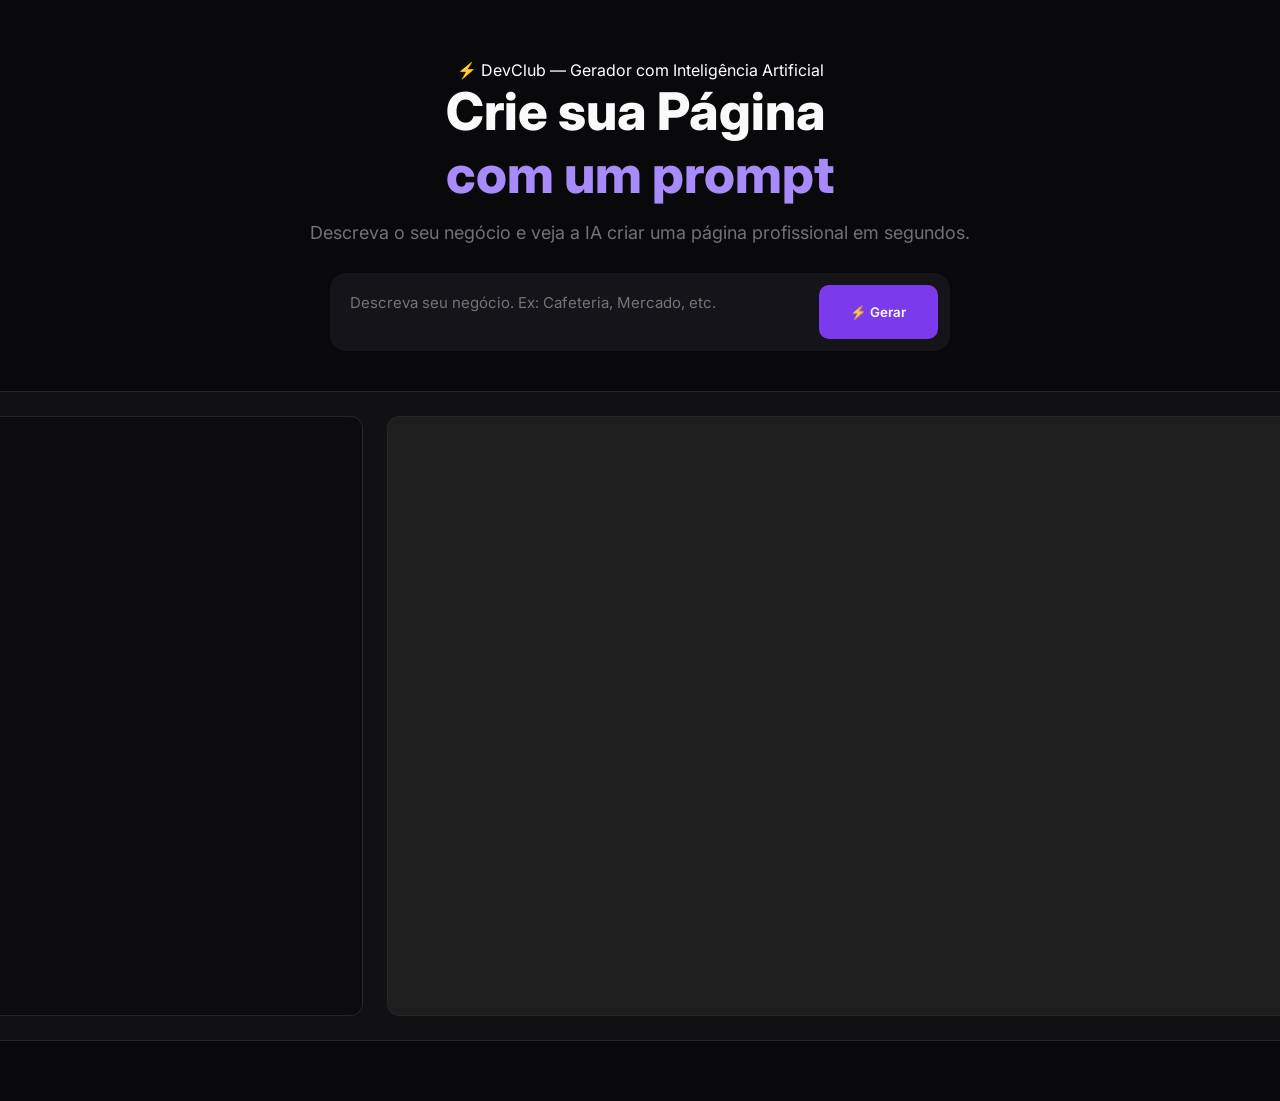
<file: projeto-prompt/index.html>
<!DOCTYPE html>

<html lang="pt-br">

<head>
    <link rel="preconnect" href="https://fonts.googleapis.com">
    <link rel="preconnect" href="https://fonts.gstatic.com" crossorigin>
    <link
        href="https://fonts.googleapis.com/css2?family=Inter:ital,opsz,wght@0,14..32,100..900;1,14..32,100..900&display=swap"
        rel="stylesheet">
    <meta charset="UTF-8">
    <meta name="viewport" content="width=device-width, initial-scale=1.0">
    <link rel="stylesheet" href="style.css">
    <title>DevClub Criador de Sites</title>
</head>

<body>
    <p class="etiqueta">⚡ DevClub — Gerador com Inteligência Artificial</p>

    <h1>
        Crie sua Página
        <br>
        <span>com um prompt</span>
    </h1>


    <p class="subtitulo">Descreva o seu negócio e veja a IA criar uma página profissional em segundos.</p>

    <div class="caixa-entrada">
        <textarea class="texto-pagina" placeholder="Descreva seu negócio. Ex: Cafeteria, Mercado, etc."></textarea>

        <button onclick="gerarCodigo()">⚡️ Gerar</button>
    </div>

    <div class="caixa-resultado">

        <p class="bloco-codigo"></p>

        <iframe class="bloco-site"></iframe>

    </div>

</body>

<script src="scripts.js">

</script>


</html>
</file>
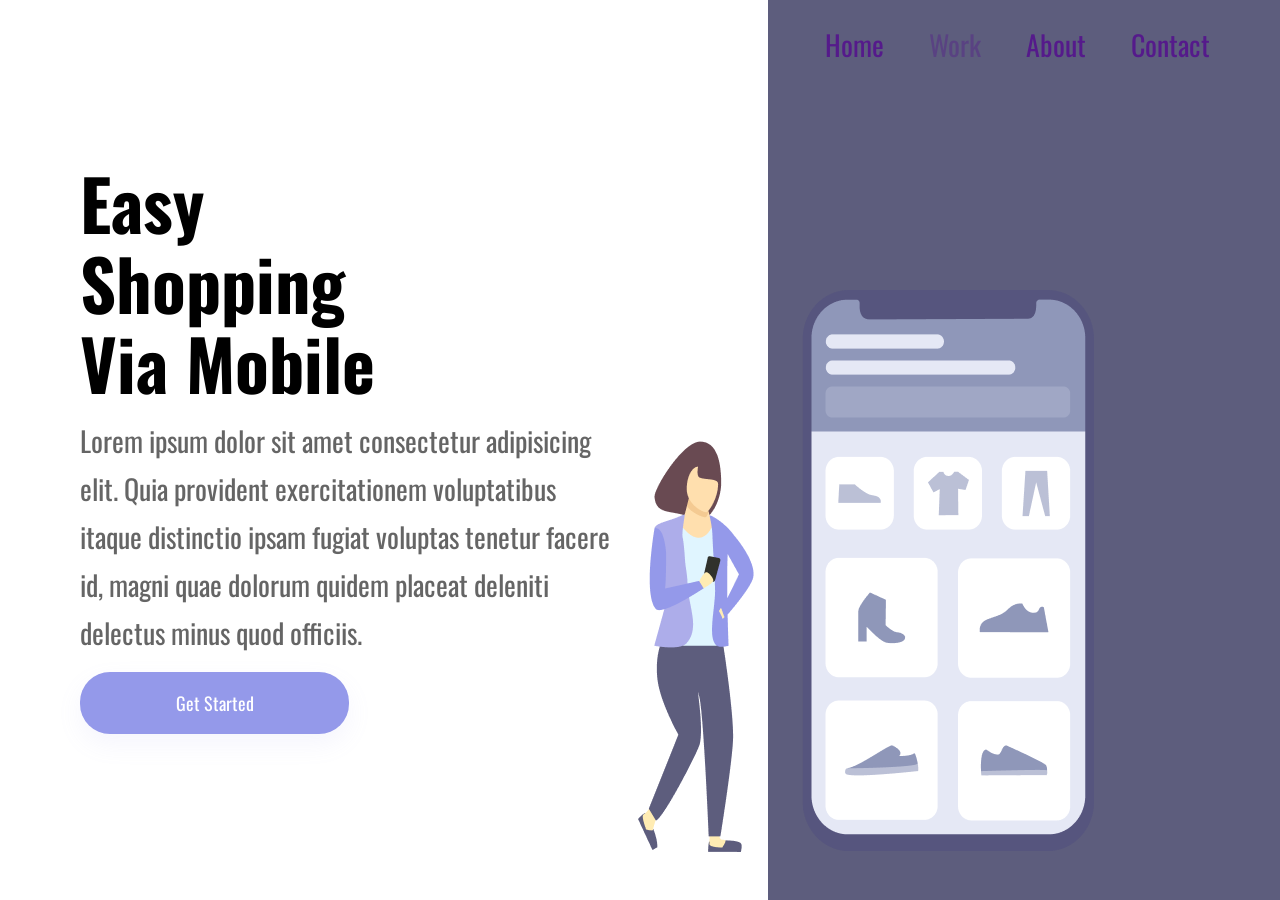
<file: Shopping-mobile/index.html>
<!DOCTYPE html>
<html lang="en">

<head>
    <meta charset="UTF-8">
    <meta name="viewport" content="width=device-width, initial-scale=1.0">
    <title>Shopping mobile</title>
    <link rel="stylesheet" href="styles.css">
    <link rel="preconnect" href="https://fonts.googleapis.com">
    <link rel="preconnect" href="https://fonts.gstatic.com" crossorigin>
    <link href="https://fonts.googleapis.com/css2?family=Oswald:wght@200..700&family=Poppins&display=swap"
        rel="stylesheet">
</head>

<body>
    <div class="wrapper">
        <section class="container-left">
            <h1>Easy Shopping Via Mobile</h1>
            <p>Lorem ipsum dolor sit amet consectetur adipisicing elit. Quia provident exercitationem voluptatibus
                itaque distinctio ipsam fugiat voluptas tenetur facere id, magni quae dolorum quidem placeat deleniti
                delectus minus quod officiis.</p>
            <button>Get Started</button>
        </section>
        <section class="container-right">
            <header>
                <a href="">Home</a>
                <a href="">Work</a>
                <a href="">About</a>
                <a href="">Contact</a>
            </header>
            <img src="./Illustration-3-3.png" alt="Girl-cellphone">
        </section>
    </div>
    <footer>
                <a href="">Home</a>
                <a href="">Work</a>
                <a href="">About</a>
                <a href="">Contact</a>
            </footer>
</body>

</html>
</file>
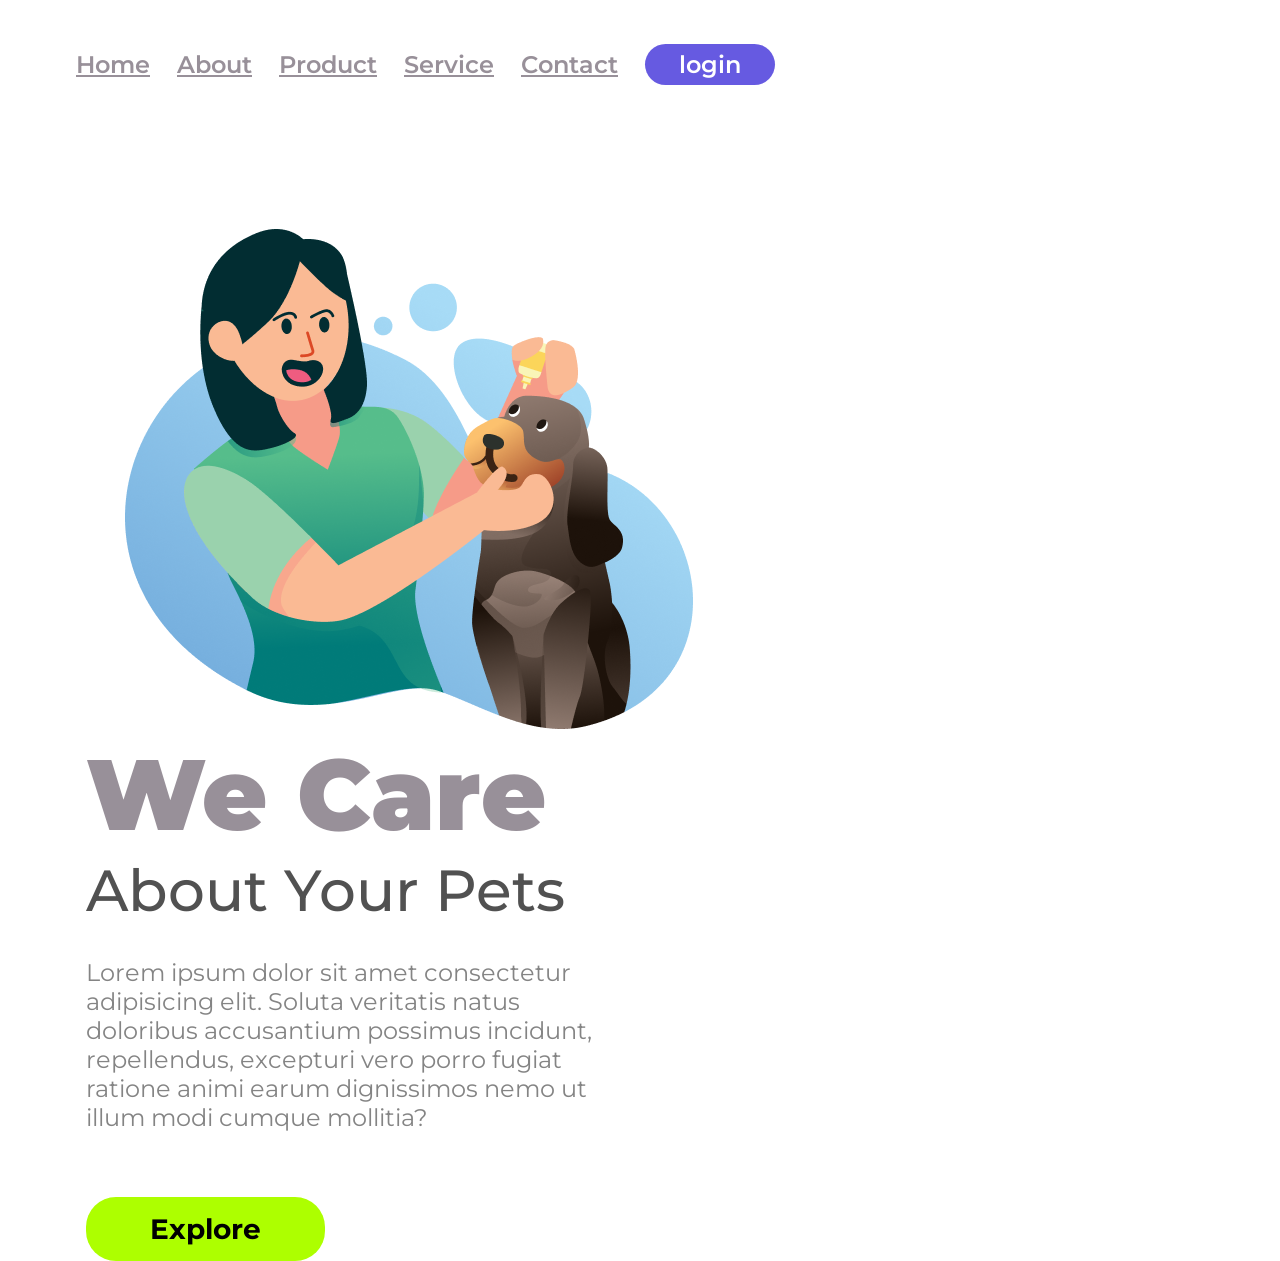
<file: We Care-projeto/index.html>
<!DOCTYPE html>
<html lang="pt-br">

<head>
    <meta charset="UTF-8">
    <meta name="viewport" content="width=device-width, initial-scale=1.0">
    <link rel="stylesheet" href="style.css">
    <link rel="preconnect" href="https://fonts.googleapis.com">
    <link rel="preconnect" href="https://fonts.gstatic.com" crossorigin>
    <link href="https://fonts.googleapis.com/css2?family=Montserrat:ital,wght@0,100..900;1,100..900&display=swap"
        rel="stylesheet">
    <title>We Care</title>
</head>

<body>
    <header>
        <a class="link-header" href=>Home</a>
        <a class="link-header" href=>About</a>
        <a class="link-header" href=>Product</a>
        <a class="link-header" href=>Service</a>
        <a class="link-header" href=>Contact</a>
        <button class="button-header">login</button>
    </header>
    <main>
        <img src="./Illustration 2.png" alt="we-care-logo" class="logo-image">

        <section>
            <h1>We Care</h1>
            <h2>About Your Pets</h2>
            <p>Lorem ipsum dolor sit amet consectetur adipisicing elit. Soluta veritatis natus doloribus accusantium
                possimus incidunt, repellendus, excepturi vero porro fugiat ratione animi earum dignissimos nemo ut
                illum modi cumque mollitia?</p>
            <button class="button-main">Explore</button>
        </section>
    </main>
</body>
</file>
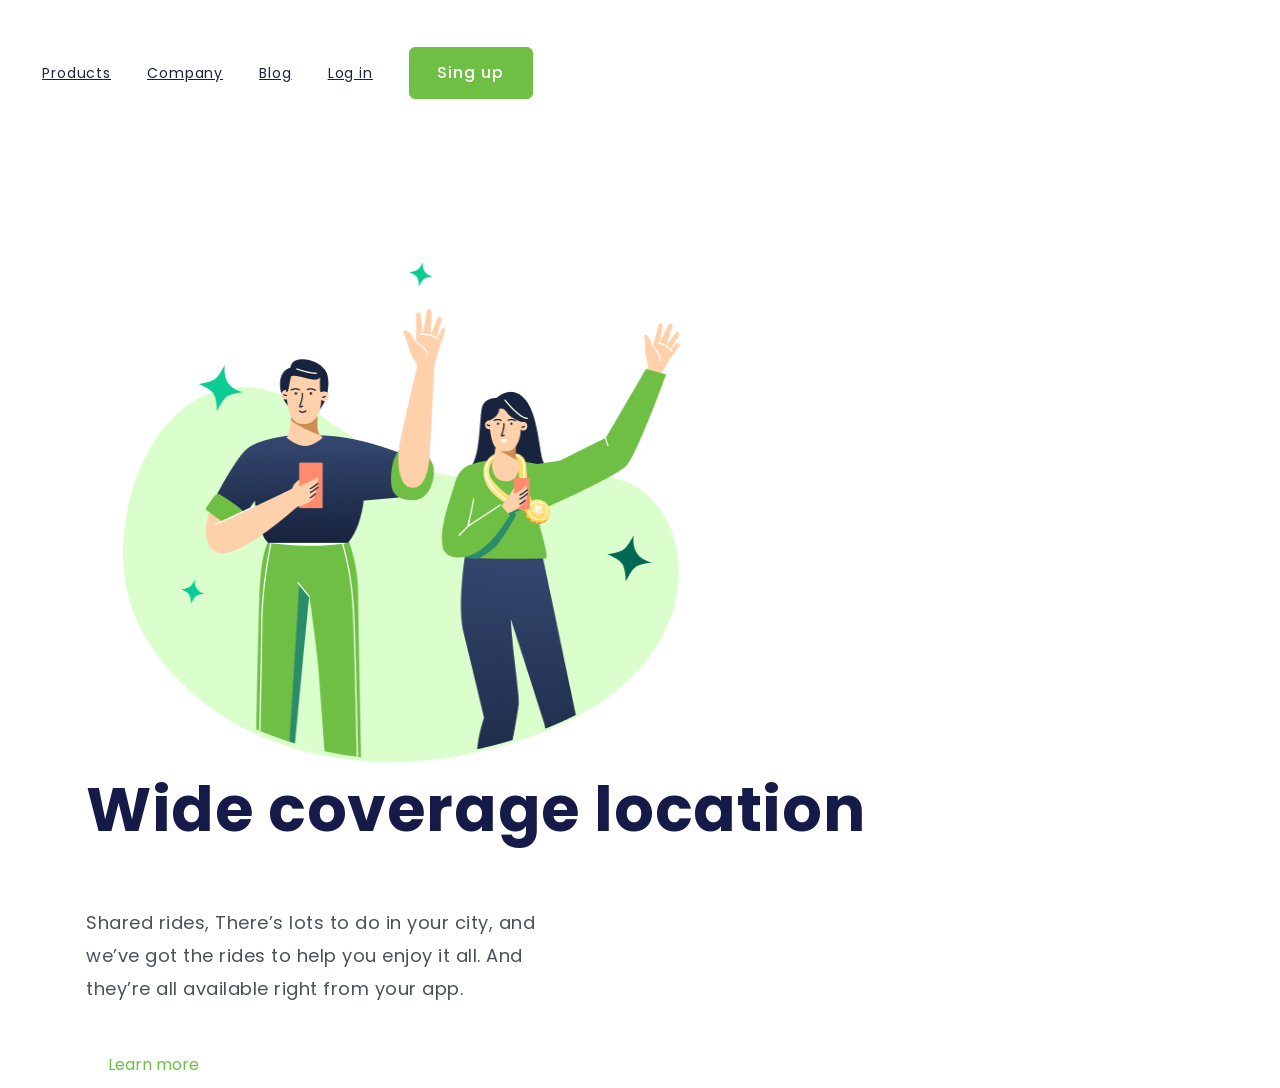
<file: Wide coverage  location-projeto/index.html>
<!DOCTYPE html>
<html lang="pt-br">

<head>
    <meta charset="UTF-8">
    <meta name="viewport" content="width=device-width, initial-scale=1.0">
    <link rel="stylesheet" href="styles.css">
    <link rel="preconnect" href="https://fonts.googleapis.com">
    <link rel="preconnect" href="https://fonts.gstatic.com" crossorigin>
    <link href="https://fonts.googleapis.com/css2?family=Poppins&display=swap" rel="stylesheet">
    <title>Wide coverage location</title>
</head>
<body>
    <header>
        <a class="link-header" href=>Products</a>
        <a class="link-header" href=>Company</a>
        <a class="link-header" href=>Blog</a>
        <a class="link-header" href=>Log in</a>
        <button class="button-header">Sing up</button>
    </header>
    <main>
        <img src="./(Positive) Congratulation You get 40 point for your ride.png" alt="Wide-coverage-location-logo"
            class="logo-image">

        <section>
            <h1>Wide coverage location</h1>
            <p>Shared rides, There’s lots to do in your city, and we’ve got the rides to help you enjoy it all. And
                they’re all available right from your app.</p>
            <a href="https://exemplo.com" class="botao-transparente">Learn more</a>
        </section>
    </main>
</body>
</file>
<file: projeto-prompt/style.css>
/* Boas PRÁTICAS - Comece pelo *(tudo) - 
Reset CSS (IGUALAR TUDO)

1- margin (distância externa)
2- padding (distância interna)
3- box-sizing (forma como calculamos tamanho)
*/

/* TODAS AS SUAS APLICAÇÕES */
* {
    margin: 0;
    padding: 0;
    box-sizing: border-box;
    font-family: "Inter", sans-serif;
}
/* Cores - 2 formas
        1) O nome da cor
        2) O código da cor
*/

body {
    background: #09090b; /* Cor de Fundo */
    color: #fafafa;  /* cor do texto */
    padding: 60px 20px;
    display: flex;
    flex-direction: column;  /* um debaixo do outro */
    align-items: center;  /* alinhar ao centro */
}

.etiqueta {
    color: #ffffff;
}

h1 {
    font-size: 52px;/* Tamanho do texto */
    font-weight: 800; /* grossura da fonte*/
    color: #fafafa;
}

span {
    color: #a78bfa;
}

.subtitulo {
    color: #71717a;
    margin-top: 16px;
    font-size: 18px;
}

.caixa-entrada {
    width: 620px;
    background: #141419;
    border-radius: 16px;
    padding: 12px;
    margin-top: 30px;
    display: flex;
}

textarea {
   width: 80%;  /* largura */
   resize: none;
   outline: none;
   background: transparent;
   padding: 8px;
   color: #fafafa;
   font-size: 15px;
   border: none;
}

button {
    width: 20%;
    padding: 10px 24px;
    color: #ffffff;
    background: #7c3aed;
    border: none; /* borda */
    border-radius: 10px; /* arredondar a bordar */
    cursor: pointer;  /* trocar o cursor do mouse */
    font-weight: 600;
}

.caixa-resultado {
    width: 1400px;
    display: flex;
    padding: 24px;
    margin-top: 40px;
    background: #111114;
    border-radius: 12px;
    border: 1px solid #27272a;
    gap: 24px;
}

.bloco-codigo {
    width: 30%;
    background: #0c0c0f;
    padding: 20px;
    font-size: 12px;
    color: #22c55e;
    white-space: pre-wrap;  /* quebrar linha */
    overflow: auto; /* scroll do mouse */
    height: 600px;
    border-radius: 12px;
    border: 1px solid #27272a;
    /* tamanho da borda / o tipo de borda / a cor da borda */
}

.bloco-site {
    width: 70%;
    height: 600px;
    border: 1px solid #27272a;
    border-radius: 12px;
    background-color: #1e1e1e;
}
</file>
<file: Shopping-mobile/styles.css>
* {
    margin: 0;
    padding: 0;
    box-sizing: border-box;
    font-family: "Oswald", sans-serif;
}

body {
    display: flex;
    flex-direction: column;
    align-items: center;
    justify-content: center;
}

.wrapper {
    width: 100%;
    height: 100vh;
}

.container-right {
    display: inline-block;
    background-color: #5D5D7D;
    height: 100vh;
    width: 40%;
    position: absolute;
}

.container-left {
    display: inline-block;
    width: 60%;
  padding: 60px 0 60px 80px;
    margin-top: 8%;
    vertical-align: top;
}

img {
    position: relative;
    top: 25%;
    right: 130px;
}

h1 {
    font-size: 70px;
    line-height: 80px;
    width: 368px;

}

p {
    font-size: 28px;
    line-height: 48px;
    opacity: 0.6;
    margin: 15px 0;
    width: 540px;
}

button {
    width: 269px;
    height: 62px;
    background-color: #9499ea;
    box-shadow: 0px 10px 24px 0px rgba(148, 153, 234, 0.098);
    border: none;
    border-radius: 30px;
    color: white;
    font-size: 18px;
    line-height: 28px;
    text-align: center;
    cursor: pointer;
}

button:hover {
    opacity: 0.8;
}

button:active {
    opacity: 0.5;
}

a {
    text-decoration: none;
    cursor: pointer;
    font-size: 28px;
    line-height: 41px;
    font-size: 28px;
    margin-right: 41px;
}

a:nth-child(2) {
    text-decoration: none;
    opacity: 0.4;
}

a:hover {
    text-decoration: none;
    opacity: 0.4;
}

a:active {
    text-decoration: none;
    opacity: 0.8;
}

header {
    margin: 24px 0 0 57px;
}

footer {
    display: none;
}

@media screen and (max-width: 900px) {
    /* 1. Altere o wrapper para crescer conforme o conteúdo */
    .wrapper {
        height: auto;
        min-height: 100vh;
        display: flex;
        flex-direction: column;
    }

    /* 2. Remova a altura fixa (50%) do container-left */
    .container-left {
        width: 100%;
        height: auto; /* Mude de 50% para auto */
        padding: 0;
        margin: 0;
    }

    /* 3. Garanta que o footer ocupe toda a largura */
    footer {
        display: flex;
        justify-content: center;
        padding: 20px 0;
        width: 100%;
        margin-top: auto; /* Empurra o footer para o final da página */
    }

    /* ... Mantenha o resto das configurações do seu media query abaixo ... */
    
    .container-right {
        display: block;
        height: auto;
        width: 100%;
        position: static;
    }

    img {
        position: static;
        width: 90%;
    }

    header {
        display: none;
    }

    h1 {
        font-size: 36px;
        line-height: 52px;
        width: auto;
        margin: 58px 50px 0 50px;
        text-align: center;
    }

    p {
        margin: 15px 40px;
        width: auto;
        text-align: center;
        font-size: 14px;
        line-height: 24px;
    }

    button {
        display: block;
        margin: 0 auto;
    }
}
</file>
<file: We Care-projeto/style.css>
* {
font-family: "Montserrat", sans-serif;
margin: 0;
padding: 0;
box-sizing: border-box;
}

header{
margin: 44px 0 144px 76px;
}

.link-header{
font-weight: 600;
font-size: 24px;
line-height: 29px;
color: #989099;
cursor: pointer;
margin-right: 23px;
}

.button-header{
background-color: #665ae1;
color: #fff;
border: none;
font-size: 24px;
border-radius: 30px;
width: 130px;
height: 41px;
line-height: 29px;
font-weight: 600;
cursor: pointer;
}

.logo-image{
width: 568px;
height: 500px;
margin-left: 125px;
display: inline-block;
}

section{
display: inline-block;
margin-left: 86px;
}

h1{
font-weight: 900;
font-size: 100px;
line-height: 122px;
color: #989099;
}

h2{
font-weight: 500;
font-size: 58px;
line-height: 71px;
color: #515151;
}

p{
font-weight: 400;
font-size: 24px;
line-height: 29px;
color: #848484;
width: 515px;
margin-top: 32px;
margin-bottom: 65px;
}

.button-main{
background-color: #adff00;
color: #000;
border: none;
font-size: 28px;
border-radius: 30px;
width: 239px;
height: 64px;
line-height: 34px;
font-weight: 700;
cursor: pointer;
filter: drop-shadow(0px 4px 4px rgba(0, -0, -0,-0.25));
}
</file>
<file: Wide coverage  location-projeto/styles.css>
*{
 font-family: "poppins", sans-serif;
margin: 0;
padding: 0;
box-sizing: border-box;
}


header{
margin: 47px 0 163px 42px;
}

.link-header{
font-weight: 400;
font-size: 14px;
line-height: 21px;
color:#17233D;
cursor: pointer;
margin-right: 32px;
text-align: center;
letter-spacing: 0.875px;
}

.button-header{
background-color: #6FBF44;
color: #fff;
border: 1px solid #6FBF44;
font-size: 16px;
border-radius: 6px;
width: 124px;
height: 52px;
line-height: 24px;
font-weight: 500;
cursor: pointer;
letter-spacing: 1px;
}

.logo-image{
width: 568px;
height: 500px;
margin-left: 123px;
display: inline-block;
}

section{
display: inline-block;
margin-left: 86px;
}

h1{
font-weight: 700;
font-size: 62px;
line-height: 82px;
color: #161A49;
letter-spacing: 0.596154px;
}

.botao-transparente {
    background-color: transparent; /* Fundo transparente */
    color: #6FBF44; /* Cor do texto */
    border: 2px solid #ffffff; /* Borda para aparecer */
    padding: 10px 20px; /* Espaçamento interno */
    text-decoration: none; /* Remove underline do link */
    border-radius: 5px; /* Cantos arredondados */
    transition: all 0.3s; /* Efeito suave no hover */
}

/* Efeito ao passar o mouse */
.botao-transparente:hover {
    background-color: #000; /* Preenche ao passar o mouse */
    color: #fff; /* Muda a cor do texto */
}


p{
font-weight: 400;
font-size: 18px;
line-height: 33px;
color: #4B505A;
width: 493px;
margin-top: 55px;
margin-bottom: 47px;
letter-spacing: 0.5px;
}
</file>
